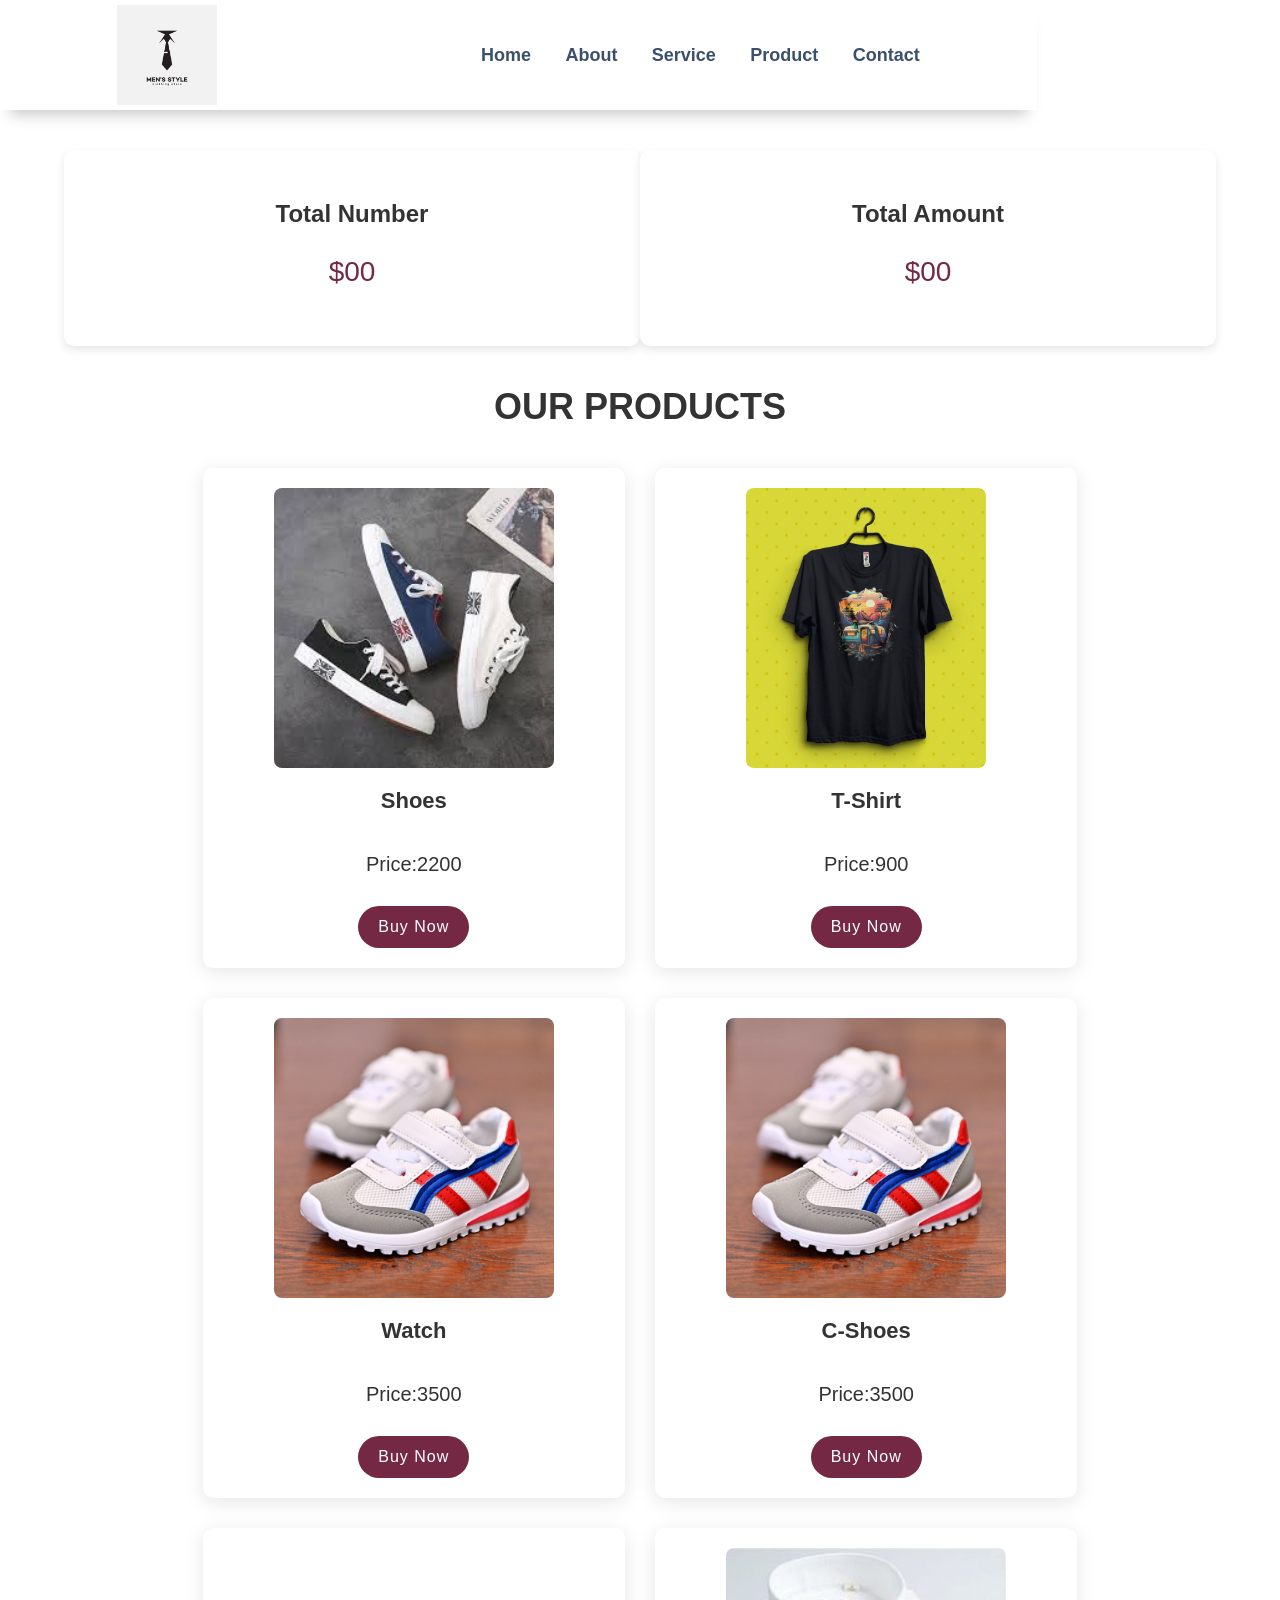
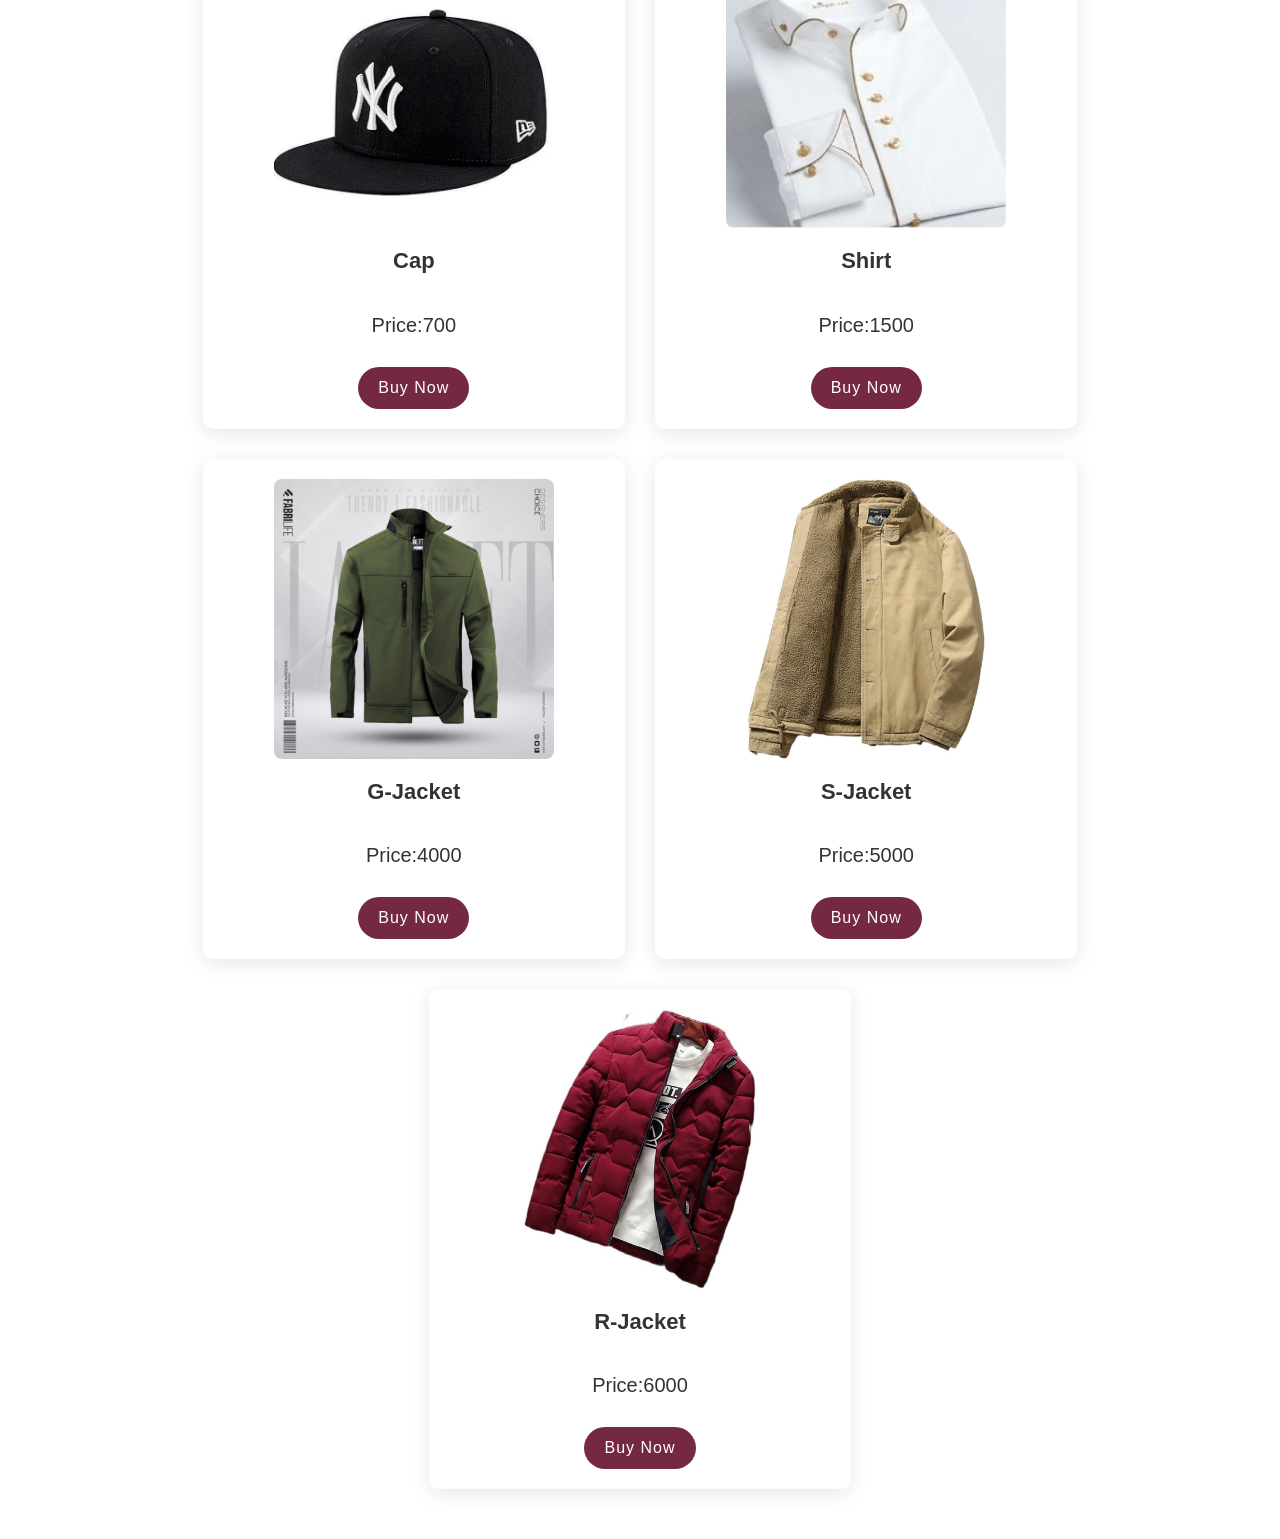
<file: product.html>
<!DOCTYPE html>
<html lang="en">
<head>
    <meta charset="UTF-8">
    <meta name="viewport" content="width=device-width, initial-scale=1.0">
    <title>Man's style product</title>
    <link rel="stylesheet" href="./css/product.css">
   
</head>
<body>
    <header class="con">
        <div class="nav-main-continar">
            <img src="./images/sajib.jpg" alt="logo">
            <nav>
                <ul>
                <li><a href="./home.html">Home</a></li>
                <li><a href="./about.html">About</a></li>
                <li><a href="./service.html">Service</a></li>
                <li><a href="./product.html">Product</a></li>
                <li><a href="./contact.html">Contact</a></li>
            </ul>
            </nav>
        </div>
    </header>
        <!--count-->
        <section>
            <div class="mainn">
<div class="blue">
    <h2>Total Number</h2>
    <P>$<span>00</span></P>
</div>
<div class="green">
    <h2>Total Amount</h2>
    <P>$<span>00</span></P>
</div>

            </div>
        </section>
        <!--productlist-->
        <section>
            <div class="container">
                <div class="product"><h2>OUR PRODUCTS</h2></div>
               
                <div class="flex-com">
                    <div class="sam">
                        <img src="./images/sajib6.jpg" alt="juta">
                        <h4>Shoes</h4>
                        <p> Price:<span id="priceShoes">2200</span></p>
                        <button id="buyShoes">Buy Now</button>
                    </div>
                    <div class="sam">
                        <img src="./images/sajib7.jpg" alt="tshart">
                        <h4>T-Shirt</h4>
                        <p> Price:<span id="priceTshirt">900</span></p>
                        <button id="buyTshirt">Buy Now</button>
                    </div>
                    <div class="sam">
                        <img src="./images/sajib4.jpg" alt="watch">
                        <h4>Watch</h4>
                        <p> Price:<span id="priceWatch">3500</span></p>
                        <button id="buyWatch">Buy Now</button>
                    </div>
                    <div class="sam">
                        <img src="./images/sajib4.jpg" alt="c_SHOES">
                        <h4>C-Shoes</h4>
                        <p> Price:<span id="priceCShoes">3500</span></p>
                        <button id="buyCShoes">Buy Now</button>
                    </div>
                    <div class="sam">
                        <img src="./images/sajib9.jpg" alt="cap">
                        <h4>Cap</h4>
                        <p> Price:<span id="priceCap">700</span></p>
                        <button id="buyCap">Buy Now</button>
                    </div>
                    <div class="sam">
                        <img src="./images/sajib3.jpg" alt="shart">
                        <h4>Shirt</h4>
                        <p> Price:<span id="priceShirt">1500</span></p>
                        <button id="buyShirt">Buy Now</button>
                    </div>
                    <div class="sam">
                        <img src="./images/sajib20.jpg" alt="jacket">
                        <h4>G-Jacket</h4>
                        <p> Price:<span id="priceGJacket">4000</span></p>
                        <button id="buyGJacket">Buy Now</button>
                    </div>
                    <div class="sam">
                        <img src="./images/sajib21.jpg" alt="sjacket">
                        <h4>S-Jacket</h4>
                        <p> Price:<span id="priceSJacket">5000</span></p>
                        <button id="buySJacket">Buy Now</button>
                    </div>
                    <div class="sam">
                        <img src="./images/sajib22.jpg" alt="rjacket">
                        <h4>R-Jacket</h4>
                        <p> Price:<span id="priceRJacket">6000</span></p>
                        <button id="buyRJacket">Buy Now</button>
                    </div>
                </div>
                
           
        </section>
        <script src="./product.js"></script>
</body>
</html>
</file>
<file: css/product.css>
body {
    font-family: 'Open Sans', sans-serif;
    margin: 0;
    padding: 0;
    -webkit-box-sizing: border-box;
    box-sizing: border-box;
}

img {
    max-width: 100%;
    display: block;
}

.con{
    width: 90%;
}
p{
    text-align: center;
    color: #3b506c;
    font-size: 20px;
}
.continar{
    width: 90%;
    margin: auto;
}
.nav-main-continar{
  
   display: flex;
   justify-content: space-around;
   padding: 5px 0px;
   align-items: center;
   width: 90%;
   box-shadow:rgb(33 35 38 / 26%) 0px 14px 14px -10px;
}

.nav-main-continar {}
.nav-main-continar img{
    width: 100px;
}
nav{}
nav ul{
    margin: 0;
    padding: 0;
    
}
nav ul li{
    display: inline;
    padding: 0px 0px 0px 30px;
}
nav ul li a{
    text-decoration: none;
    color: #3b506c;
    font-weight: 600;
    font-size: 18px;
   
}
.mainn {
    display: flex;
    justify-content: space-between;
    margin: 40px auto;
    width: 90%;
}

.mainn .blue, .mainn .green {
    background-color: #fff;
    border-radius: 10px;
    box-shadow: 0px 4px 10px rgba(0, 0, 0, 0.1);
    padding: 30px;
    width: 45%;
    text-align: center;
    transition: transform 0.3s ease;
}

.mainn .blue:hover, .mainn .green:hover {
    transform: translateY(-5px);
}

.mainn h2 {
    margin-bottom: 15px;
    font-size: 24px;
    color: #333;
}

.mainn p {
    font-size: 28px;
    color: #752844;
}


.product h2 {
    text-align: center;
    font-size: 36px;
    margin-bottom: 40px;
    color: #333;
}

.flex-com {
    display: flex;
    flex-wrap: wrap;
    gap: 30px;
    justify-content: center;
    margin-bottom: 50px;
}

.sam {
    background-color: #fff;
    border-radius: 10px;
    box-shadow: 0px 4px 20px rgba(0, 0, 0, 0.1);
    padding: 20px;
    text-align: center;
    transition: transform 0.3s ease, box-shadow 0.3s ease;
    width: calc(33% - 40px);
    display: flex;
    flex-direction: column;
    justify-content: center;
    align-items: center;
}

.sam:hover {
    transform: translateY(-5px);
    box-shadow: 0px 8px 20px rgba(0, 0, 0, 0.2);
}

.sam img {
    height: 280px;
    object-fit: cover;
    border-radius: 8px;
    display: block; 
    margin: 0 auto; 
}
.sam h4 {
    font-size: 22px;
    margin-top: 20px;
    color: #333;
}

.sam p {
    font-size: 20px;
    color: #333;
    margin: 10px 0;
}

.sam button {
    background-color: #752844;
    color: #fff;
    border: none;
    padding: 12px 20px;
    font-size: 16px;
    letter-spacing: 1px;
    border-radius: 50px;
    margin-top: 20px;
    cursor: pointer;
    transition: background-color 0.3s ease, transform 0.3s ease;
}

.sam button:hover {
    background-color: #5a2034;
    transform: translateY(-3px);
}
</file>
